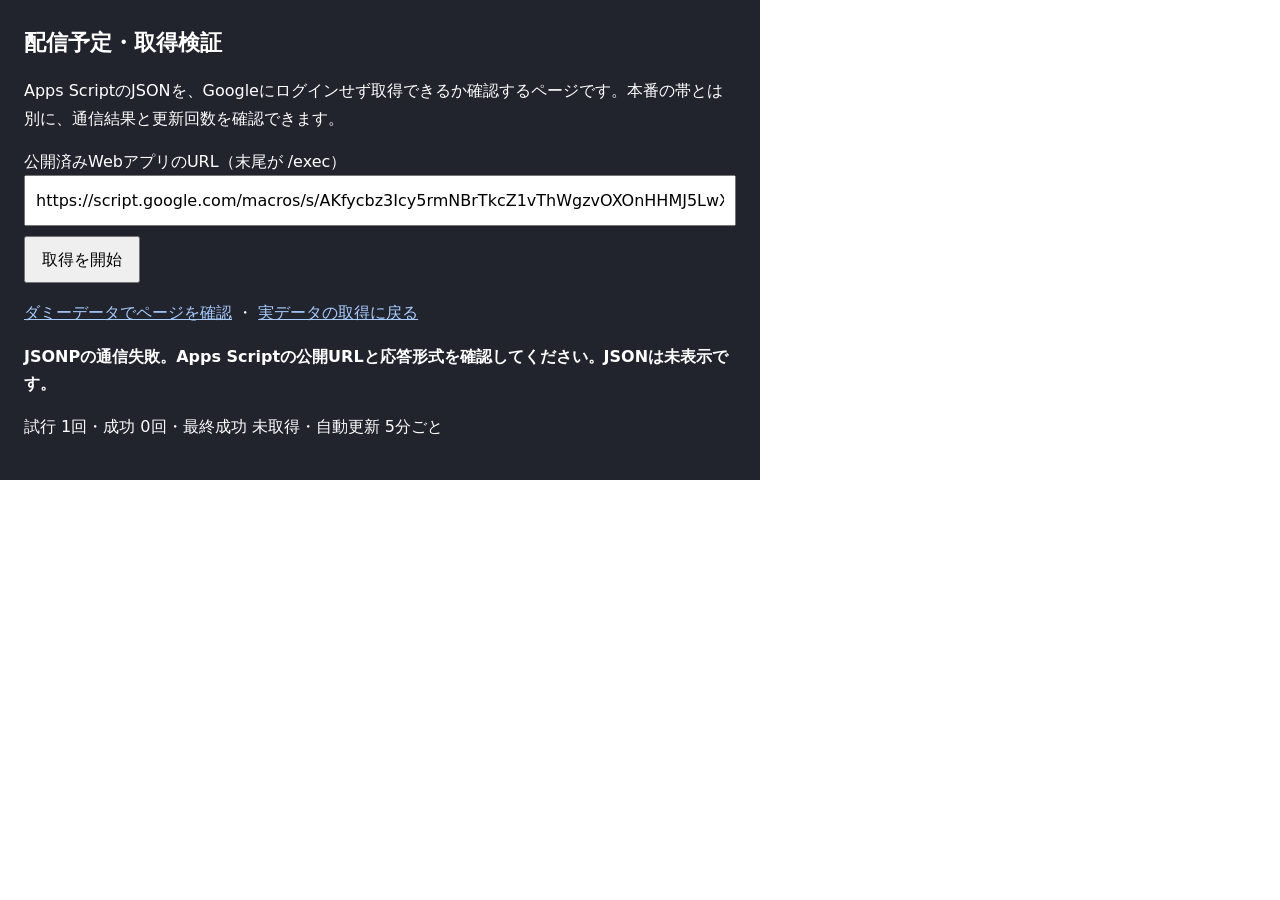
<file: docs/probe.html>
<!doctype html>
<html lang="ja">
<head>
  <meta charset="utf-8">
  <meta name="viewport" content="width=device-width, initial-scale=1">
  <title>配信予定・取得検証</title>
  <link rel="stylesheet" href="probe.css">
  <script src="config.js" defer></script>
  <script src="schedule-data.js" defer></script>
  <script src="schedule-feed.js" defer></script>
  <script src="probe.js" defer></script>
</head>
<body>
  <main>
    <h1>配信予定・取得検証</h1>
    <p>Apps ScriptのJSONを、Googleにログインせず取得できるか確認するページです。本番の帯とは別に、通信結果と更新回数を確認できます。</p>
    <form id="connection">
      <label for="endpoint">公開済みWebアプリのURL（末尾が /exec）</label>
      <input id="endpoint" type="url" placeholder="Apps Scriptの公開URLを入力" autocomplete="off">
      <button type="submit">取得を開始</button>
    </form>
    <p><a href="probe.html?demo=1">ダミーデータでページを確認</a> ・ <a href="probe.html">実データの取得に戻る</a></p>
    <p id="status" role="status" aria-live="polite">URLの設定を待っています。</p>
    <p id="details"></p>
    <pre id="payload" hidden></pre>
  </main>
</body>
</html>
</file>
<file: docs/probe.css>
body {
  margin: 0;
  background: transparent;
  color: #ffffff;
  font: 16px/1.7 "Yu Gothic UI", "Meiryo", "Hiragino Sans", system-ui, sans-serif;
}
main {
  box-sizing: border-box;
  max-width: 760px;
  padding: 24px;
  background: rgba(16, 18, 28, .92);
}
h1 { margin-top: 0; font-size: 22px; }
label { display: block; }
input { box-sizing: border-box; width: 100%; padding: 10px; font: inherit; }
button { margin-top: 10px; padding: 8px 16px; font: inherit; cursor: pointer; }
a { color: #a8ccff; }
#status { font-weight: bold; }
pre { padding: 12px; border: 1px solid #666; white-space: pre-wrap; overflow-wrap: break-word; }
[hidden] { display: none; }
</file>
